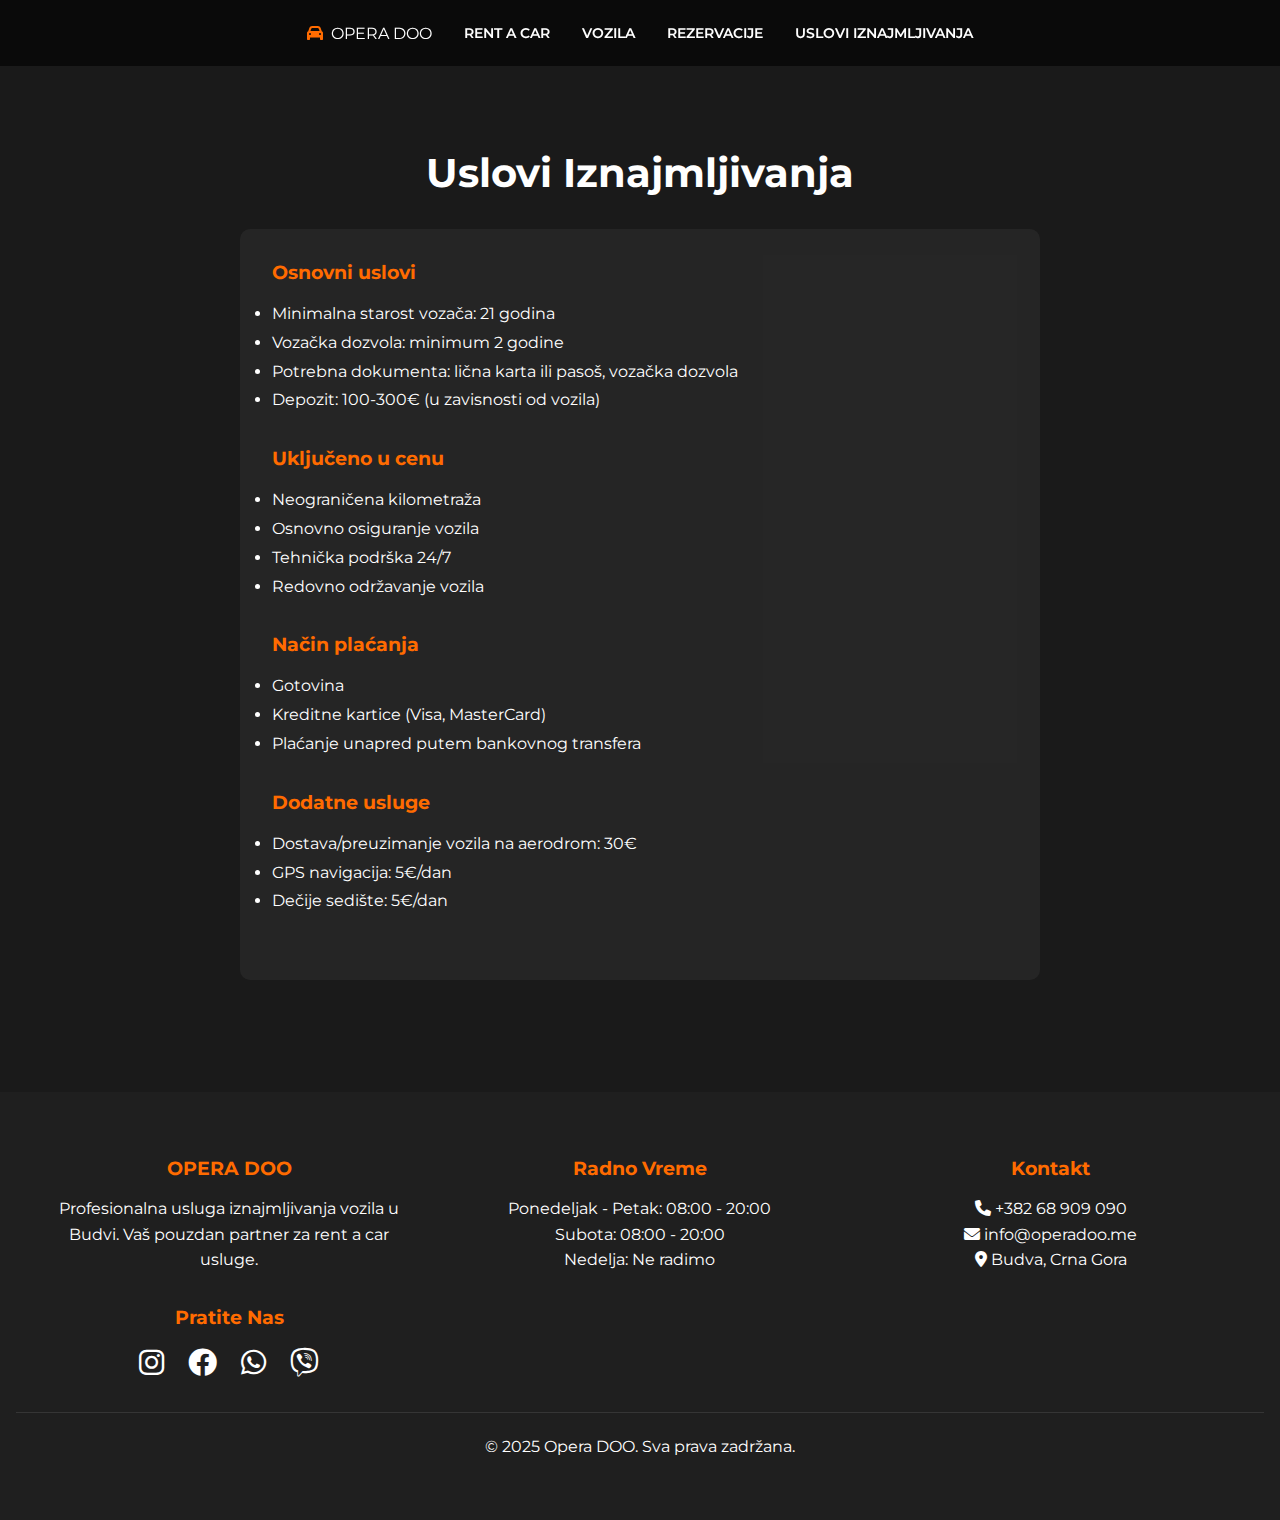
<file: uslovi.html>
<!DOCTYPE html>
<html lang="sr">
<head>
    <meta charset="UTF-8">
    <meta name="viewport" content="width=device-width, initial-scale=1.0">
    <title>Uslovi Iznajmljivanja - Opera DOO</title>
    <link href="https://fonts.googleapis.com/css2?family=Montserrat:wght@400;600;700&display=swap" rel="stylesheet">
    <link rel="stylesheet" href="https://cdnjs.cloudflare.com/ajax/libs/font-awesome/6.0.0/css/all.min.css">
    <link rel="stylesheet" href="style.css">
    <script src="script.js"></script>
</head>
<body>
    <header>
        <nav>
            <button class="menu-btn" onclick="toggleMenu()">
                <i class="fas fa-bars"></i>
            </button>
            <div class="logo">
                <i class="fas fa-car"></i>
                <span>OPERA DOO</span>
            </div>
            <div class="nav-links">
                <a href="index.html" onclick="closeMenu()">RENT A CAR</a>
                <a href="index.html/#vehicles" onclick="closeMenu()">VOZILA</a>
                <a href="index.html/#reserve" onclick="closeMenu()">REZERVACIJE</a>
                <a href="uslovi.html" onclick="closeMenu()">USLOVI IZNAJMLJIVANJA</a>
            </div>
        </nav>
    </header>

    <section class="services" style="margin-top: 100px;" id="conditions">
        <h2 class="section-title" style="color: var(--text-light)">Uslovi Iznajmljivanja</h2>
        <div style="max-width: 800px; margin: 0 auto; padding: 2rem; background: rgba(255,255,255,0.05); border-radius: 10px;">
            <div style="margin-bottom: 2rem;">
                <h3 style="color: var(--primary-color); margin-bottom: 1rem;">Osnovni uslovi</h3>
                <ul style="color: var(--text-light); line-height: 1.8;">
                    <li>Minimalna starost vozača: 21 godina</li>
                    <li>Vozačka dozvola: minimum 2 godine</li>
                    <li>Potrebna dokumenta: lična karta ili pasoš, vozačka dozvola</li>
                    <li>Depozit: 100-300€ (u zavisnosti od vozila)</li>
                </ul>
            </div>

            <div style="margin-bottom: 2rem;">
                <h3 style="color: var(--primary-color); margin-bottom: 1rem;">Uključeno u cenu</h3>
                <ul style="color: var(--text-light); line-height: 1.8;">
                    <li>Neograničena kilometraža</li>
                    <li>Osnovno osiguranje vozila</li>
                    <li>Tehnička podrška 24/7</li>
                    <li>Redovno održavanje vozila</li>
                </ul>
            </div>

            <div style="margin-bottom: 2rem;">
                <h3 style="color: var(--primary-color); margin-bottom: 1rem;">Način plaćanja</h3>
                <ul style="color: var(--text-light); line-height: 1.8;">
                    <li>Gotovina</li>
                    <li>Kreditne kartice (Visa, MasterCard)</li>
                    <li>Plaćanje unapred putem bankovnog transfera</li>
                </ul>
            </div>

            <div style="margin-bottom: 2rem;">
                <h3 style="color: var(--primary-color); margin-bottom: 1rem;">Dodatne usluge</h3>
                <ul style="color: var(--text-light); line-height: 1.8;">
                    <li>Dostava/preuzimanje vozila na aerodrom: 30€</li>
                    <li>GPS navigacija: 5€/dan</li>
                    <li>Dečije sedište: 5€/dan</li>
                </ul>
            </div>
        </div>
    </section>


    <footer style="background: #1f1f1f; padding: 4rem 1rem; margin-top: 4rem;">
        <div style="max-width: 1200px; margin: 0 auto; display: grid; grid-template-columns: repeat(auto-fit, minmax(280px, 1fr)); gap: 2rem; text-align: center;">
            <div class="footer-section">
                <h3 style="color: var(--primary-color); margin-bottom: 1rem; font-size: 1.2rem;">OPERA DOO</h3>
                <p style="color: var(--text-light); line-height: 1.6;">
                    Profesionalna usluga iznajmljivanja vozila u Budvi. Vaš pouzdan partner za rent a car usluge.
                </p>
            </div>

            <div class="footer-section">
                <h3 style="color: var(--primary-color); margin-bottom: 1rem; font-size: 1.2rem;">Radno Vreme</h3>
                <p style="color: var(--text-light); line-height: 1.6;">
                    Ponedeljak - Petak: 08:00 - 20:00<br>
                    Subota: 08:00 - 20:00<br>
                    Nedelja: Ne radimo
                </p>
            </div>

            <div class="footer-section">
                <h3 style="color: var(--primary-color); margin-bottom: 1rem; font-size: 1.2rem;">Kontakt</h3>
                <p style="color: var(--text-light); line-height: 1.6;">
                    <i class="fas fa-phone"></i> +382 68 909 090<br>
                    <i class="fas fa-envelope"></i> info@operadoo.me<br>
                    <i class="fas fa-map-marker-alt"></i> Budva, Crna Gora
                </p>
            </div>

            <div class="footer-section">
                <h3 style="color: var(--primary-color); margin-bottom: 1rem; font-size: 1.2rem;">Pratite Nas</h3>
                <div style="display: flex; gap: 1.5rem; justify-content: center; align-items: center;">
                    <a href="#" style="color: var(--text-light); font-size: 1.8rem; transition: color 0.3s ease;"><i class="fab fa-instagram"></i></a>
                    <a href="#" style="color: var(--text-light); font-size: 1.8rem; transition: color 0.3s ease;"><i class="fab fa-facebook"></i></a>
                    <a href="#" style="color: var(--text-light); font-size: 1.8rem; transition: color 0.3s ease;"><i class="fab fa-whatsapp"></i></a>
                    <a href="#" style="color: var(--text-light); font-size: 1.8rem; transition: color 0.3s ease;"><i class="fab fa-viber"></i></a>
                </div>
            </div>
        </div>
        <div style="text-align: center; margin-top: 2rem; padding-top: 1.5rem; border-top: 1px solid rgba(255,255,255,0.1); color: var(--text-light);">
            <p>&copy; 2025 Opera DOO. Sva prava zadržana.</p>
        </div>
    </footer>

</body>
</html>
</file>
<file: style.css>
:root {
    --primary-color: #ff6b00;
    --primary-blue: #ff6b00;
    --dark-bg: #1a1a1a;
    --text-light: #ffffff;
    --glass-overlay: rgba(0, 0, 0, 0.6);
    --scroll-behavior: smooth;
}

* {
    margin: 0;
    padding: 0;
    box-sizing: border-box;
    font-family: 'Montserrat', sans-serif;
    scroll-behavior: smooth;
}

html {
    scroll-behavior: smooth;
}

body {
    background-color: var(--dark-bg);
    color: var(--text-light);
}

/* Header & Navigation */
header {
    position: fixed;
    width: 100%;
    top: 0;
    z-index: 1000;
    background: var(--glass-overlay);
    backdrop-filter: blur(10px);
    padding: 1rem;
}

nav {
    display: flex;
    justify-content: center;
    align-items: center;
    max-width: 1200px;
    margin: 0 auto;
    flex-wrap: wrap;
}

.logo {
    display: flex;
    align-items: center;
    gap: 0.5rem;
    margin-right: 2rem;
}

.logo i {
    color: var(--primary-color);
}

.nav-links {
    display: flex;
    gap: 2rem;
    justify-content: center;
    align-items: center;
}

.nav-links a {
    color: var(--text-light);
    text-decoration: none;
    font-weight: 600;
    white-space: nowrap;
    padding: 0.5rem 0;
    position: relative;
    transition: color 0.3s ease;
    cursor: pointer;
    font-size: 0.9rem;
}

.nav-links a:hover {
    color: var(--primary-color);
}

.nav-links a::after {
    content: '';
    position: absolute;
    width: 0;
    height: 2px;
    bottom: 0;
    left: 0;
    background-color: var(--primary-color);
    transition: width 0.3s ease;
}

.nav-links a:hover::after {
    width: 100%;
}

.menu-btn {
    display: none;
    cursor: pointer;
    font-size: 1.5rem;
    color: var(--text-light);
}

.reserve-btn {
    background: var(--primary-color);
    padding: 0.5rem 1rem;
    border-radius: 8px;
    border: 2px solid var(--primary-color);
    font-size: 0.9rem;
    margin-left: 2rem;
}

@media (max-width: 768px) {
    .contact-phone {
        margin-top: -15px;
        margin-right: 50px;
    }
}

/* Hero Section */
.hero {
    height: 100vh;
    position: relative;
    display: flex;
    align-items: center;
    justify-content: center;
    text-align: center;
    scroll-margin-top: 80px;
    padding: 1rem;
}

.hero::before {
    content: '';
    position: absolute;
    top: 0;
    left: 0;
    width: 100%;
    height: 100%;
    background: url('https://i.ibb.co/jvTYNx9N/operahotel.jpg') no-repeat center center;
    background-size: cover;
    filter: blur(5px);
    z-index: -2;
}

.hero::after {
    content: '';
    position: absolute;
    top: 0;
    left: 0;
    width: 100%;
    height: 100%;
    background: var(--glass-overlay);
    z-index: -1;
}

.hero-content {
    position: relative;
    z-index: 1;
    padding: 1rem;
}

.hero h1 {
    font-size: clamp(2rem, 5vw, 4rem);
    margin-bottom: 1rem;
}

.company-name {
    color: var(--primary-color);
    font-size: clamp(1.5rem, 4vw, 2rem);
    margin-bottom: 2rem;
}

.scroll-down {
    margin-top: 2rem;
}

/* Services Section */
.services {
    padding: 3rem 1rem;
    max-width: 1200px;
    margin: 0 auto;
    background: var(--dark-bg);
    scroll-margin-top: 80px;
}

.section-title {
    text-align: center;
    font-size: clamp(1.8rem, 4vw, 2.5rem);
    margin-bottom: 2rem;
    color: var(--primary-color);
}

.services-grid {
    display: grid;
    grid-template-columns: repeat(auto-fit, minmax(250px, 1fr));
    gap: 2rem;
    padding: 1rem;
}

.service-card {
    text-align: center;
    padding: 1.5rem;
    background: rgba(255, 255, 255, 0.05);
    border-radius: 8px;
    display: flex;
    flex-direction: column;
    align-items: center;
    gap: 0.8rem;
    transition: transform 0.3s ease;
}

.service-card:hover {
    transform: translateY(-5px);
}

.service-card i {
    font-size: 2rem;
    color: var(--primary-color);
    margin-bottom: 0.8rem;
}

.service-card h3 {
    font-size: 1.1rem;
    margin-bottom: 0.5rem;
    text-transform: uppercase;
    font-weight: 600;
    color: var(--text-light);
}

.service-card p {
    font-size: 0.9rem;
    line-height: 1.5;
    color: var(--text-light);
    opacity: 0.8;
}

/* Vehicles Section */
.vehicles {
    padding: 3rem 1rem;
    max-width: 1400px;
    margin: 0 auto;
    scroll-margin-top: 80px;
    overflow: hidden;
}

.vehicles-grid {
    display: grid;
    grid-template-columns: repeat(auto-fit, minmax(280px, 1fr));
    gap: 2rem;
    padding: 1rem 0;
}

.vehicle-card {
    background: linear-gradient(145deg, rgba(255, 255, 255, 0.08), rgba(255, 255, 255, 0.03));
    border: 1px solid rgba(255, 255, 255, 0.1);
    border-radius: 20px;
    padding: 1.5rem;
    text-align: center;
    transition: all 0.4s cubic-bezier(0.175, 0.885, 0.32, 1.275);
    position: relative;
    overflow: hidden;
    min-height: 450px;
}

.vehicle-card::before {
    content: '';
    position: absolute;
    top: 0;
    left: 0;
    width: 100%;
    height: 100%;
    background: linear-gradient(45deg, transparent, rgba(255, 107, 0, 0.1));
    opacity: 0;
    transition: opacity 0.3s ease;
}

.vehicle-card:hover {
    transform: translateY(-5px) scale(1.01);
    box-shadow: 0 10px 20px rgba(0, 0, 0, 0.4);
}

.vehicle-card:hover::before {
    opacity: 1;
}

.vehicle-card img {
    width: 100%;
    height: 200px;
    object-fit: cover;
    border-radius: 15px;
    margin-bottom: 1.5rem;
    box-shadow: 0 8px 20px rgba(0, 0, 0, 0.2);
    transition: transform 0.4s ease;
}

.vehicle-card:hover img {
    transform: scale(1.03);
}

.vehicle-name {
    font-size: 1.5rem;
    font-weight: 700;
    margin: 1rem 0;
    background: linear-gradient(to right, var(--primary-color), #ff9248);
    -webkit-background-clip: text;
    -webkit-text-fill-color: transparent;
}

.vehicle-features {
    display: flex;
    justify-content: center;
    gap: 1.5rem;
    margin: 1rem 0;
    font-size: 1rem;
    color: rgba(255, 255, 255, 0.9);
    flex-wrap: wrap;
}

.vehicle-features span {
    display: flex;
    align-items: center;
    gap: 0.3rem;
}

.vehicle-features i {
    color: var(--primary-color);
}

.vehicle-price {
    font-size: 1.5rem;
    font-weight: 700;
    margin: 1rem 0;
    color: var(--text-light);
    text-shadow: 0 2px 4px rgba(0, 0, 0, 0.2);
}

.book-btn {
    background: linear-gradient(45deg, var(--primary-color), #ff9248);
    color: var(--text-light);
    border: none;
    padding: 1rem 1.5rem;
    border-radius: 12px;
    font-size: 1.1rem;
    font-weight: 600;
    cursor: pointer;
    transition: all 0.3s ease;
    text-transform: uppercase;
    letter-spacing: 1px;
    width: 100%;
    margin-top: 1rem;
    position: relative;
    overflow: hidden;
}

.book-btn::before {
    content: '';
    position: absolute;
    top: 0;
    left: -100%;
    width: 100%;
    height: 100%;
    background: linear-gradient(90deg, transparent, rgba(255, 255, 255, 0.2), transparent);
    transition: 0.5s;
}

.book-btn:hover::before {
    left: 100%;
}

.book-btn:hover {
    transform: translateY(-2px);
    box-shadow: 0 5px 15px rgba(255, 107, 0, 0.3);
}

/* Animations */
@keyframes bounce {
    0%, 20%, 50%, 80%, 100% {
        transform: translateY(0);
    }
    40% {
        transform: translateY(-20px);
    }
    60% {
        transform: translateY(-10px);
    }
}

/* Responsive Design */
@media (max-width: 768px) {
    header {
        padding: 0.8rem;
    }

    nav {
        position: relative;
    }

    .menu-btn {
        display: block;
        z-index: 1001;
    }

    .nav-links {
        position: fixed;
        top: 0;
        left: -100%;
        height: 100vh;
        width: 100%;
        background: var(--glass-overlay);
        backdrop-filter: blur(10px);
        flex-direction: column;
        justify-content: center;
        align-items: center;
        transition: 0.3s ease-in-out;
        padding: 2rem;
    }

    .nav-links.active {
        left: 0;
    }

    .contact-phone {
        text-align: center;
        margin-top: 0.5rem;
    }

    .hero h1 {
        font-size: 2rem;
    }

    .company-name {
        font-size: 1.5rem;
    }

    .services-grid {
        grid-template-columns: 1fr;
        gap: 1.5rem;
    }

    .service-card {
        padding: 1rem;
    }

    .vehicles-grid {
        display: flex;
        overflow-x: auto;
        scroll-snap-type: x mandatory;
        gap: 1rem;
        padding-bottom: 1rem;
        -webkit-overflow-scrolling: touch;
    }

    .vehicle-card {
        flex: 0 0 280px;
        scroll-snap-align: start;
        min-height: auto;
        padding: 1rem;
    }

    .vehicle-features {
        gap: 1rem;
    }

    /* Hide scrollbar but keep functionality */
    .vehicles-grid::-webkit-scrollbar {
        display: none;
    }
    
    .vehicles-grid {
        -ms-overflow-style: none;
        scrollbar-width: none;
    }
}

/* Contact Form Styling */
.contact-form {
    padding: 3rem 1rem;
    background-color: var(--dark-bg);
    display: flex;
    flex-direction: column;
    align-items: center;
    scroll-margin-top: 80px;
}

.form-container {
    max-width: 800px;
    width: 100%;
    margin: 0 auto;
    background: rgba(26, 26, 26, 0.8);
    border-radius: 10px;
    padding: 1.5rem;
    box-shadow: 0 8px 32px rgba(0, 0, 0, 0.3);
    backdrop-filter: blur(10px);
    border: 1px solid rgba(255, 255, 255, 0.1);
}

.form-group {
    margin-bottom: 1.2rem;
    width: 100%;
}

.form-group label {
    display: block;
    margin-bottom: 0.5rem;
    font-weight: 600;
    color: var(--text-light);
    font-size: 0.9rem;
}

.form-group input,
.form-group select,
.form-group textarea {
    width: 100%;
    padding: 0.8rem;
    border-radius: 5px;
    border: 1px solid rgba(255, 255, 255, 0.2);
    background-color: rgba(255, 255, 255, 0.1);
    color: var(--text-light);
    font-size: 1rem;
    transition: all 0.3s ease;
}

.form-group input:focus,
.form-group select:focus,
.form-group textarea:focus {
    outline: none;
    border-color: var(--primary-color);
    box-shadow: 0 0 0 2px rgba(255, 107, 0, 0.3);
}

.form-group textarea {
    resize: vertical;
    min-height: 100px;
}

.submit-btn {
    background-color: var(--primary-color);
    color: white;
    border: none;
    padding: 1rem 1.5rem;
    font-size: 1rem;
    font-weight: 600;
    border-radius: 5px;
    cursor: pointer;
    transition: all 0.3s ease;
    width: 100%;
    max-width: 300px;
    margin: 1rem auto 0;
    text-transform: uppercase;
    letter-spacing: 1px;
    display: block;
    text-align: center;
}

.submit-btn:hover {
    background-color: #e05a00;
    transform: translateY(-2px);
    box-shadow: 0 5px 15px rgba(255, 107, 0, 0.4);
}

.submit-btn:active {
    transform: translateY(0);
}

/* Date input styling */
input[type="date"] {
    appearance: none;
    -webkit-appearance: none;
    color: var(--text-light);
    font-family: "Montserrat", sans-serif;
}

input[type="date"]::-webkit-calendar-picker-indicator {
    background: transparent;
    color: var(--text-light);
    cursor: pointer;
    position: absolute;
    right: 0;
    top: 0;
    width: 100%;
    height: 100%;
    opacity: 0;
}

/* Select styling */
select {
    appearance: none;
    -webkit-appearance: none;
    background-image: url("data:image/svg+xml;charset=UTF-8,%3csvg xmlns='http://www.w3.org/2000/svg' viewBox='0 0 24 24' fill='white'%3e%3cpath d='M7 10l5 5 5-5z'/%3e%3c/svg%3e");
    background-repeat: no-repeat;
    background-position: right 10px center;
    background-size: 20px;
}

@media (min-width: 768px) {
    .form-container {
        padding: 2rem;
    }

    form {
        display: grid;
        grid-template-columns: repeat(2, 1fr);
        gap: 1.2rem;
    }
    
    .form-group {
        margin: 0;
    }

    .form-group:last-child,
    .form-group:nth-last-child(2) {
        grid-column: 1 / -1;
    }

    .submit-btn {
        grid-column: 1 / -1;
        justify-self: center;
    }
}

/* Mobile form improvements */
@media (max-width: 767px) {
    .form-container {
        padding: 1.5rem;
        border-radius: 15px;
        margin: 0 0.5rem;
    }
    
    .form-group {
        margin-bottom: 1.5rem;
    }
    
    .form-group label {
        font-size: 1rem;
        margin-bottom: 0.7rem;
    }
    
    .form-group input,
    .form-group select,
    .form-group textarea {
        padding: 1rem;
        font-size: 1.1rem;
        border-radius: 10px;
        border-width: 2px;
    }
    
    .form-group input::placeholder,
    .form-group textarea::placeholder {
        opacity: 0.7;
    }
    
    .submit-btn {
        padding: 1.2rem;
        font-size: 1.1rem;
        border-radius: 10px;
        margin-top: 1.5rem;
        width: 100%;
        max-width: none;
        box-shadow: 0 4px 10px rgba(255, 107, 0, 0.3);
    }
    
    .contact-form .section-title {
        font-size: 1.8rem;
        margin-bottom: 1.5rem;
        padding: 0 1rem;
        text-align: center;
    }
    
    /* Improve touch targets for date inputs */
    input[type="date"] {
        position: relative;
        height: 3.2rem;
    }
    
    /* Make select dropdown more visible */
    select {
        background-size: 24px;
        background-position: right 15px center;
    }
}

.menu-btn {
    display: none;
    background: none;
    border: none;
    color: var(--text-light);
    font-size: 1.5rem;
    cursor: pointer;
    position: absolute;
    right: 1rem;
    top: 50%;
    transform: translateY(-50%);
    z-index: 1001;
}

@media (max-width: 768px) {
    .menu-btn {
        display: block;
    }

    .nav-links {
        display: none;
        position: fixed;
        top: 0;
        left: 0;
        width: 100%;
        height: 100vh;
        background: var(--dark-bg);
        flex-direction: column;
        justify-content: center;
        align-items: center;
        z-index: 1000;
    }

    .nav-links.active {
        display: flex;
    }

    .contact-phone {
        color: var(--text-light) !important;
    }
}
</file>
